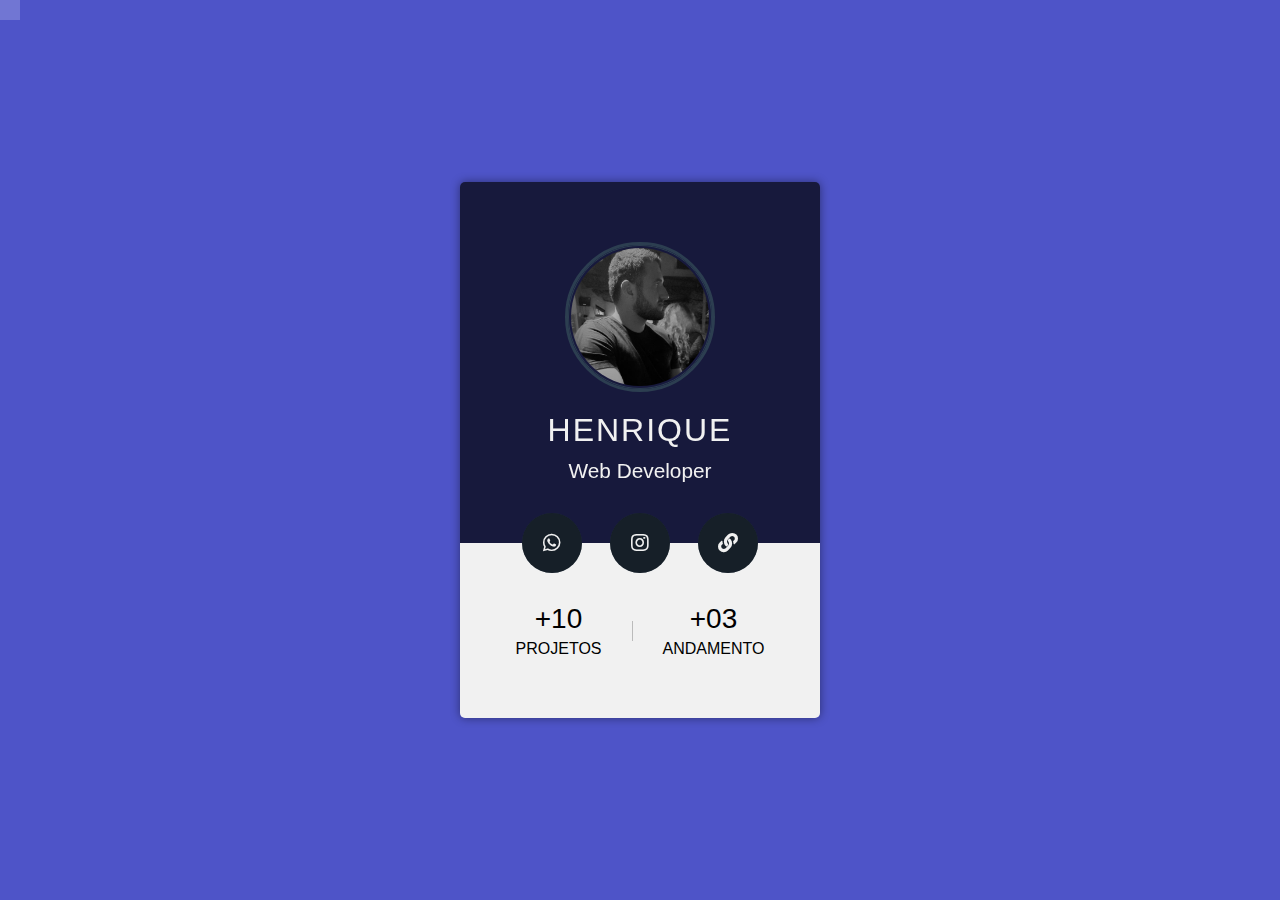
<file: index.html>
<!DOCTYPE html>
<html lang="pt-br">

<head>
    <meta charset="utf-8">
    <meta name="viewport" content="width=device-width, initial-scale=1">
    <link rel="stylesheet" href="https://cdnjs.cloudflare.com/ajax/libs/font-awesome/5.11.2/css/all.css">
    <link rel="stylesheet" href="assets/css/profile.css">
    <link rel="stylesheet" href="assets/css/background-generator.css">
    <title>Henrique Nunes de David</title>
</head>

<body>

    <ul class="background">
        <li></li>
        <li></li>
        <li></li>
        <li></li>
        <li></li>
        <li></li>
        <li></li>
        <li></li>
        <li></li>
        <li></li>
    </ul>
    
    <div class="profile-card">
        <div class="top-section">
           <!--
            <i class="message fas fa-envelope"></i>
            <i class="notif fas fa-bell"></i>
            -->
            <div class="pic">
                <img src="assets/img/profile.png" alt="">
            </div>
            <div class="name">Henrique</div>
            <div class="tag">Web Developer</div>
        </div>

        <div class="bottom-section">
            <div class="social-media">
                <a href="https://api.whatsapp.com/send?l=pt-BR&phone=5551985274353&text=Ol%C3%A1%2C%20te%20achei%20aqui%20no%20Instagram.%20Vamos%20trocar%20uma%20ideia!" target="_blank">
                    <i class="fab fa-whatsapp" title="WhatsApp"></i>
                </a>
                <a href="https://www.instagram.com/henrique_de_david/" target="_blank">
                    <i class="fab fa-instagram" title="@henrique_de_david"></i>
                </a>
                <a href="assets/projects.html" target="_blank">
                    <i class="fas fa-link" title="Portfólio"></i>
                </a>
            </div>

            <div class="videos">+10<span>Projetos</span></div>
            <div class="border"></div>
            <div class="subscribers">+03<span>Andamento</span></div>
        </div>
    </div>
</body>

</html>
</file>
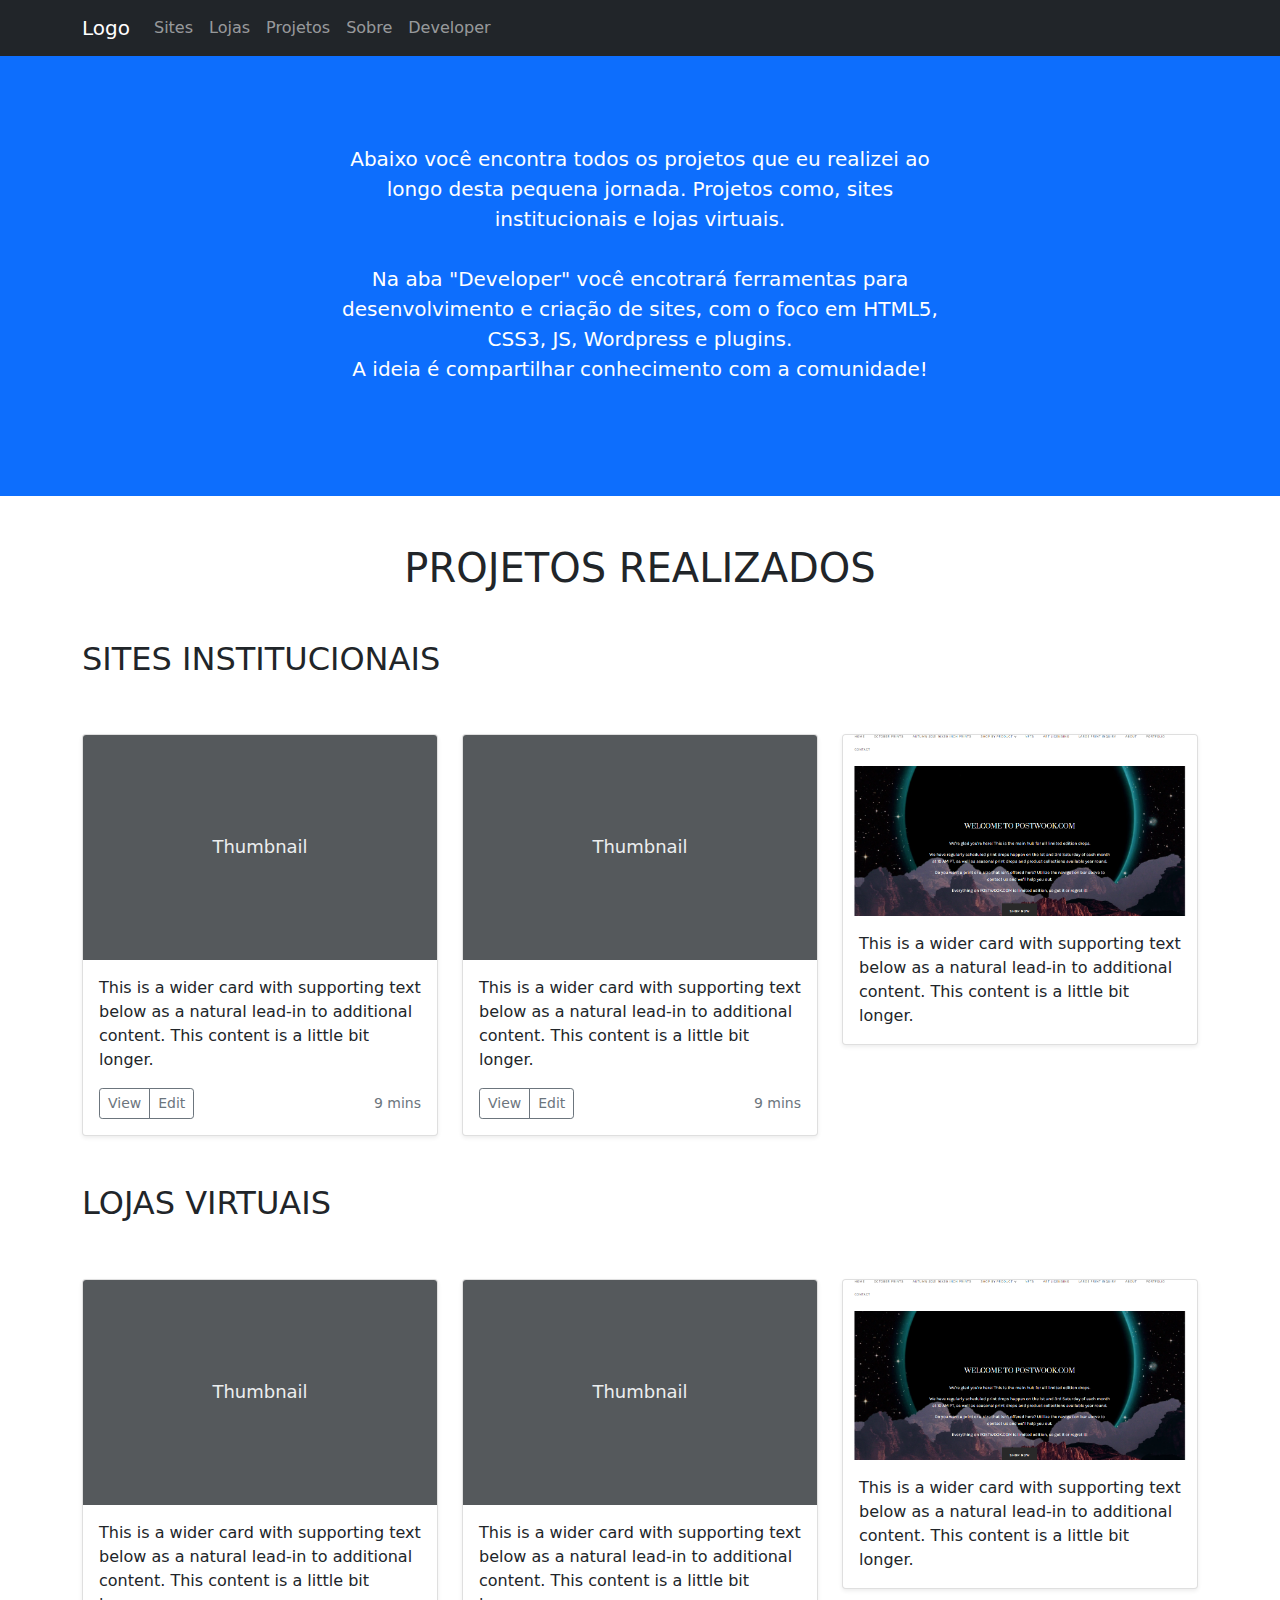
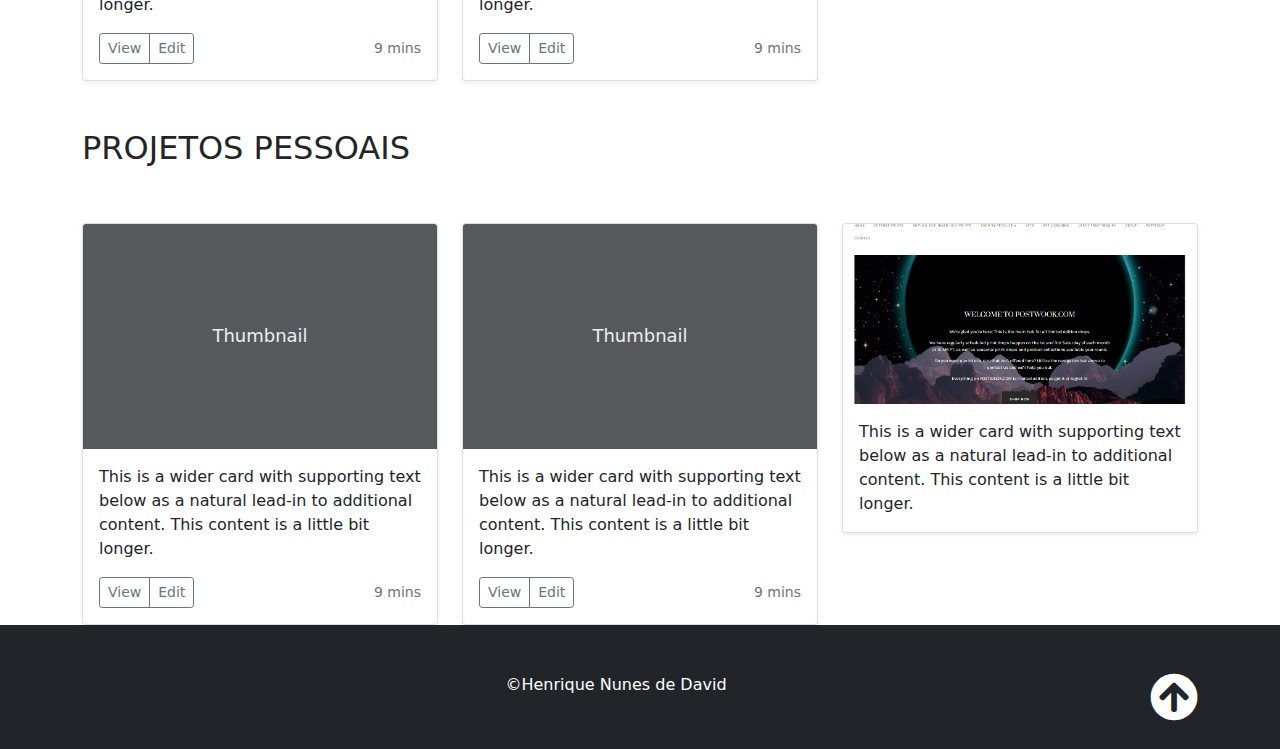
<file: assets/projects.html>
<!DOCTYPE html>
<html lang="pt-br">

<head>
    <meta charset="utf-8">
    <meta name="viewport" content="width=device-width, initial-scale=1">
    <link rel="stylesheet" href="https://cdnjs.cloudflare.com/ajax/libs/font-awesome/5.11.2/css/all.css">
    <link rel="stylesheet" href="css/bootstrap.min.css">
    <link rel="stylesheet" href="css/default.css">
    <title>Henrique Nunes de David</title>

    <style>

    </style>
</head>

<body>

    <!------------------------------------------------>
    <!-- ---------- SECAO NAVBAR ---------- -->
    <!------------------------------------------------>
    <nav class="navbar navbar-expand-md navbar-dark bg-dark mb-5 fixed-top">
        <div class="container">
            <a class="navbar-brand" href="#">Logo</a>
            <button class="navbar-toggler" type="button" data-bs-toggle="collapse" data-bs-target="#navbarCollapse" aria-controls="navbarCollapse" aria-expanded="false" aria-label="Toggle navigation">
                <span class="navbar-toggler-icon"></span>
            </button>
            <div class="collapse navbar-collapse" id="navbarCollapse">
                <ul class="navbar-nav me-auto mb-2 mb-md-0">
                    <li class="nav-item">
                        <a class="nav-link" href="#sites">Sites</a>
                    </li>
                    <li class="nav-item">
                        <a class="nav-link" href="#lojas">Lojas</a>
                    </li>
                    <li class="nav-item">
                        <a class="nav-link" href="#projetos">Projetos</a>
                    </li>
                    <li class="nav-item">
                        <a class="nav-link" href="#sobre">Sobre</a>
                    </li>
                    <li class="nav-item">
                        <a class="nav-link" href="#developer">Developer</a>
                    </li>
                </ul>
            </div>
        </div>
    </nav>

    <main>
        <!------------------------------------------------>
        <!-- ---------- SECAO CABECALHO ---------- -->
        <!------------------------------------------------>
        <section class="py-5 my-5 text-center container-fluid text-white bg-primary">
            <div class="row py-5">
                <div class="col-lg-6 col-md-8 mx-auto">
                    <p class="lead">
                        Abaixo você encontra todos os projetos que eu realizei ao longo desta pequena jornada. Projetos como, sites institucionais e lojas virtuais.
                        <br><br>
                        Na aba "Developer" você encotrará ferramentas para desenvolvimento e criação de sites, com o foco em HTML5, CSS3, JS, Wordpress e plugins.
                        <br>
                        A ideia é compartilhar conhecimento com a comunidade!
                    </p>
                </div>
            </div>
        </section>


        <h1 class="fw-light text-center text-uppercase mt-5 mb-0">Projetos Realizados</h1>

        <!------------------------------------------------>
        <!-- ---------- SECAO SITES INSTITUCIONAIS ---- -->
        <!------------------------------------------------>
        <div class="album">
            <div class="container">
                <h2 class="fw-light text-uppercase py-5" id="sites">Sites Institucionais</h2>
                <div class="row row-cols-1 row-cols-sm-2 row-cols-md-3 g-4">
                    <!------------------------------------------------>
                    <!-- ---------- CARD 1 ---------- -->
                    <!------------------------------------------------>
                    <div class="col">
                        <div class="card shadow-sm">
                            <svg class="bd-placeholder-img card-img-top" width="100%" height="225" xmlns="http://www.w3.org/2000/svg" role="img" aria-label="Placeholder: Thumbnail" preserveAspectRatio="xMidYMid slice" focusable="false">
                                <title>Placeholder</title>
                                <rect width="100%" height="100%" fill="#55595c" /><text x="50%" y="50%" fill="#eceeef" dy=".3em">Thumbnail</text>
                            </svg>

                            <div class="card-body">
                                <p class="card-text">This is a wider card with supporting text below as a natural lead-in to additional content. This content is a little bit longer.</p>
                                <div class="d-flex justify-content-between align-items-center">
                                    <div class="btn-group">
                                        <button type="button" class="btn btn-sm btn-outline-secondary">View</button>
                                        <button type="button" class="btn btn-sm btn-outline-secondary">Edit</button>
                                    </div>
                                    <small class="text-muted">9 mins</small>
                                </div>
                            </div>
                        </div>
                    </div>
                    <!------------------------------------------------>
                    <!-- ---------- CARD 2 ---------- -->
                    <!------------------------------------------------>
                    <div class="col">
                        <div class="card shadow-sm">
                            <svg class="bd-placeholder-img card-img-top" width="100%" height="225" xmlns="http://www.w3.org/2000/svg" role="img" aria-label="Placeholder: Thumbnail" preserveAspectRatio="xMidYMid slice" focusable="false">
                                <title>Placeholder</title>
                                <rect width="100%" height="100%" fill="#55595c" /><text x="50%" y="50%" fill="#eceeef" dy=".3em">Thumbnail</text>
                            </svg>
                            <div class="card-body">
                                <p class="card-text">This is a wider card with supporting text below as a natural lead-in to additional content. This content is a little bit longer.</p>
                                <div class="d-flex justify-content-between align-items-center">
                                    <div class="btn-group">
                                        <button type="button" class="btn btn-sm btn-outline-secondary">View</button>
                                        <button type="button" class="btn btn-sm btn-outline-secondary">Edit</button>
                                    </div>
                                    <small class="text-muted">9 mins</small>
                                </div>
                            </div>
                        </div>
                    </div>
                    <!------------------------------------------------>
                    <!-- ---------- CARD 3 ---------- -->
                    <!-- ---------- SITE POSTWORK ---------- -->
                    <!------------------------------------------------>
                    <div class="col">
                        <div class="card shadow-sm ">
                            <a href="https://postwork.com.br/" target="_blank">
                                <img class="w-100 h-100 rounded-top" src="../assets/img/teste.png" alt="">
                            </a>
                            <div class="card-body">
                                <p class="card-text text-decoration-none">This is a wider card with supporting text below as a natural lead-in to additional content. This content is a little bit longer.</p>
                            </div>
                        </div>
                    </div>
                </div>

            </div>
        </div>



        <!------------------------------------------------>
        <!-- ---------- SECAO LOJAS VIRTUAIS ---------- -->
        <!------------------------------------------------>
        <div class="album">
            <div class="container">

                <h2 class="fw-light text-uppercase py-5" id="lojas">Lojas Virtuais</h2>
                <div class="row row-cols-1 row-cols-sm-2 row-cols-md-3 g-4">
                    <!------------------------------------------------>
                    <!-- ---------- CARD 1 ---------- -->
                    <!------------------------------------------------>
                    <div class="col">
                        <div class="card shadow-sm">
                            <svg class="bd-placeholder-img card-img-top" width="100%" height="225" xmlns="http://www.w3.org/2000/svg" role="img" aria-label="Placeholder: Thumbnail" preserveAspectRatio="xMidYMid slice" focusable="false">
                                <title>Placeholder</title>
                                <rect width="100%" height="100%" fill="#55595c" /><text x="50%" y="50%" fill="#eceeef" dy=".3em">Thumbnail</text>
                            </svg>

                            <div class="card-body">
                                <p class="card-text">This is a wider card with supporting text below as a natural lead-in to additional content. This content is a little bit longer.</p>
                                <div class="d-flex justify-content-between align-items-center">
                                    <div class="btn-group">
                                        <button type="button" class="btn btn-sm btn-outline-secondary">View</button>
                                        <button type="button" class="btn btn-sm btn-outline-secondary">Edit</button>
                                    </div>
                                    <small class="text-muted">9 mins</small>
                                </div>
                            </div>
                        </div>
                    </div>
                    <!------------------------------------------------>
                    <!-- ---------- CARD 2 ---------- -->
                    <!------------------------------------------------>
                    <div class="col">
                        <div class="card shadow-sm">
                            <svg class="bd-placeholder-img card-img-top" width="100%" height="225" xmlns="http://www.w3.org/2000/svg" role="img" aria-label="Placeholder: Thumbnail" preserveAspectRatio="xMidYMid slice" focusable="false">
                                <title>Placeholder</title>
                                <rect width="100%" height="100%" fill="#55595c" /><text x="50%" y="50%" fill="#eceeef" dy=".3em">Thumbnail</text>
                            </svg>
                            <div class="card-body">
                                <p class="card-text">This is a wider card with supporting text below as a natural lead-in to additional content. This content is a little bit longer.</p>
                                <div class="d-flex justify-content-between align-items-center">
                                    <div class="btn-group">
                                        <button type="button" class="btn btn-sm btn-outline-secondary">View</button>
                                        <button type="button" class="btn btn-sm btn-outline-secondary">Edit</button>
                                    </div>
                                    <small class="text-muted">9 mins</small>
                                </div>
                            </div>
                        </div>
                    </div>
                    <!------------------------------------------------>
                    <!-- ---------- CARD 3 ---------- -->
                    <!-- ---------- SITE POSTWORK ---------- -->
                    <!------------------------------------------------>
                    <div class="col">
                        <div class="card shadow-sm ">
                            <a href="https://postwork.com.br/" target="_blank">
                                <img class="w-100 h-100 rounded-top" src="../assets/img/teste.png" alt="">
                            </a>
                            <div class="card-body">
                                <p class="card-text text-decoration-none">This is a wider card with supporting text below as a natural lead-in to additional content. This content is a little bit longer.</p>
                            </div>
                        </div>
                    </div>
                </div>
            </div>
        </div>



        <!------------------------------------------------>
        <!-- ---------- SECAO PROJETOS PESSOAIS ------- -->
        <!------------------------------------------------>
        <div class="album">
            <div class="container">

                <h2 class="fw-light text-uppercase py-5" id="projetos">Projetos Pessoais</h2>
                <div class="row row-cols-1 row-cols-sm-2 row-cols-md-3 g-4">
                    <!------------------------------------------------>
                    <!-- ---------- CARD 1 ---------- -->
                    <!------------------------------------------------>
                    <div class="col">
                        <div class="card shadow-sm">
                            <svg class="bd-placeholder-img card-img-top" width="100%" height="225" xmlns="http://www.w3.org/2000/svg" role="img" aria-label="Placeholder: Thumbnail" preserveAspectRatio="xMidYMid slice" focusable="false">
                                <title>Placeholder</title>
                                <rect width="100%" height="100%" fill="#55595c" /><text x="50%" y="50%" fill="#eceeef" dy=".3em">Thumbnail</text>
                            </svg>

                            <div class="card-body">
                                <p class="card-text">This is a wider card with supporting text below as a natural lead-in to additional content. This content is a little bit longer.</p>
                                <div class="d-flex justify-content-between align-items-center">
                                    <div class="btn-group">
                                        <button type="button" class="btn btn-sm btn-outline-secondary">View</button>
                                        <button type="button" class="btn btn-sm btn-outline-secondary">Edit</button>
                                    </div>
                                    <small class="text-muted">9 mins</small>
                                </div>
                            </div>
                        </div>
                    </div>
                    <!------------------------------------------------>
                    <!-- ---------- CARD 2 ---------- -->
                    <!------------------------------------------------>
                    <div class="col">
                        <div class="card shadow-sm">
                            <svg class="bd-placeholder-img card-img-top" width="100%" height="225" xmlns="http://www.w3.org/2000/svg" role="img" aria-label="Placeholder: Thumbnail" preserveAspectRatio="xMidYMid slice" focusable="false">
                                <title>Placeholder</title>
                                <rect width="100%" height="100%" fill="#55595c" /><text x="50%" y="50%" fill="#eceeef" dy=".3em">Thumbnail</text>
                            </svg>
                            <div class="card-body">
                                <p class="card-text">This is a wider card with supporting text below as a natural lead-in to additional content. This content is a little bit longer.</p>
                                <div class="d-flex justify-content-between align-items-center">
                                    <div class="btn-group">
                                        <button type="button" class="btn btn-sm btn-outline-secondary">View</button>
                                        <button type="button" class="btn btn-sm btn-outline-secondary">Edit</button>
                                    </div>
                                    <small class="text-muted">9 mins</small>
                                </div>
                            </div>
                        </div>
                    </div>
                    <!------------------------------------------------>
                    <!-- ---------- CARD 3 ---------- -->
                    <!-- ---------- SITE POSTWORK ---------- -->
                    <!------------------------------------------------>
                    <div class="col">
                        <div class="card shadow-sm ">
                            <a href="https://postwork.com.br/" target="_blank">
                                <img class="w-100 h-100 rounded-top" src="../assets/img/teste.png" alt="">
                            </a>
                            <div class="card-body">
                                <p class="card-text text-decoration-none">This is a wider card with supporting text below as a natural lead-in to additional content. This content is a little bit longer.</p>
                            </div>
                        </div>
                    </div>
                </div>
            </div>
        </div>
    </main>

    <!------------------------------------------------>
    <!-- ---------- SECAO RODAPE ---------- -->
    <!------------------------------------------------>
    <footer class="py-5 bg-dark text-white">
        <div class="container">
            <p class="float-end">
                <a href="#">
                    <i class="fas fa-arrow-circle-up fa-3x text-white"></i>
                </a>
            </p>
            <p class="mb-1 text-center">&copy;Henrique Nunes de David</p>
        </div>

    </footer>

    <script src="../assets/js/bootstrap.bundle.min.js"></script>
</body></html>
</file>
<file: assets/css/profile.css>
* {
    margin: 0;
    padding: 0;
    box-sizing: border-box;
    text-decoration: none;
}

body {
    /* background: #4e54c8 url(../img/bg-3.jpg) no-repeat center; */
    background-size: cover;
    min-height: 100vh;
    display: flex;
    align-items: center;
    justify-content: center;
    font-family: "Open Sans", sans-serif;
}

.profile-card {
    width: 360px;
    text-align: center;
    position: relative;
    box-shadow: 0 0 10px #00000070;
    border-radius: 5px;
    overflow: hidden;
}

.top-section {
    padding: 60px 40px;
    /*background: #00000090;*/
    background-color: rgba(0,0,0,0.7);
}

.message,
.notif {
    position: absolute;
    top: 40px;
    font-size: 20px;
    cursor: pointer;
    color: #ffffff50;
}

.message {
    right: 40px;
}

.notif {
    left: 40px;
}

.pic {
    width: 150px;
    height: 150px;
    margin: auto;
    margin-bottom: 20px;
    border: 3px solid #2c3e50;
    border-radius: 50%;
    padding: 3px;
    position: relative;
}

.pic:after {
    content: "";
    width: 100%;
    height: 100%;
    position: absolute;
    border: 1px solid #2c3e50;
    left: 0;
    top: 0;
    box-sizing: border-box;
    border-radius: 50%;
    animation: wave 1.5s infinite linear;
}

@keyframes wave {
    to {
        transform: scale(1.5);
        opacity: 0;
    }
}

.pic img {
    width: 100%;
    height: 100%;
    border-radius: 50%;
}

.name {
    color: #f1f1f1;
    font-size: 2em;
    letter-spacing: 2px;
    text-transform: uppercase;
    margin-bottom: 10px;
}

.tag {
    font-size: 1.3em;
    color: #F1F1F1;
}

.bottom-section {
    background: #f1f1f1;
    padding: 60px 40px;
    position: relative;
    display: flex;
    align-items: center;
    justify-content: center;
    font-size: 28px;
    text-transform: uppercase;
}

.border {
    width: 1px;
    height: 20px;
    background: #bbb;
    margin: 0 30px;
}

.bottom-section span {
    font-size: 1rem;
    display: block;
    margin-top: 5px;
}

.social-media {
    position: absolute;
    width: 100%;
    top: -30px;
    left: 0;
    z-index: 1;
}

.social-media i {
    width: 60px;
    height: 60px;
    background: #2c3e50;
    background: #00000080;
    border-radius: 50%;
    color: #f1f1f1;
    font-size: 20px;
    line-height: 60px !important;
    margin: 0 10px;
    position: relative;
}

.social-media i:after {
    content: "";
    width: 100%;
    height: 100%;
    position: absolute;
    background: #2c3e50;
    left: 0;
    top: 0;
    box-sizing: border-box;
    border-radius: 50%;
    z-index: -1;
    transition: 0.4s linear;
}

.social-media i:hover:after {
    transform: scale(1.5);
    opacity: 0;
}
</file>
<file: assets/css/default.css>
/* CONFIGURAÇÃO PARA A PÁGINA PROJETOS*/
.bd-placeholder-img {
    font-size: 1.125rem;
    text-anchor: middle;
    -webkit-user-select: none;
    -moz-user-select: none;
    user-select: none;
}

@media (min-width: 768px) {
    .bd-placeholder-img-lg {
        font-size: 3.5rem;
    }
}
</file>
<file: assets/css/background-generator.css>
@keyframes animate {
    0%{
        transform: translateY(0) rotate(0deg);
        opacity: 1;
        border-radius: 0;
    }
    100%{
        transform: translateY(-1000px) rotate(720deg);
        opacity: 0;
        border-radius: 50%;
    }
}

.background {
    position: fixed;
    width: 100vw;
    height: 100vh;
    top: 0;
    left: 0;
    margin: 0;
    padding: 0;
    background: #4e54c8;
    overflow: hidden;
}
.background li {
    position: absolute;
    display: block;
    list-style: none;
    width: 20px;
    height: 20px;
    background: rgba(255, 255, 255, 0.2);
    animation: animate 19s linear infinite;
}




.background li:nth-child(0) {
    left: 18%;
    width: 195px;
    height: 195px;
    bottom: -195px;
    animation-delay: 1s;
}
.background li:nth-child(1) {
    left: 11%;
    width: 102px;
    height: 102px;
    bottom: -102px;
    animation-delay: 4s;
}
.background li:nth-child(2) {
    left: 80%;
    width: 149px;
    height: 149px;
    bottom: -149px;
    animation-delay: 6s;
}
.background li:nth-child(3) {
    left: 10%;
    width: 189px;
    height: 189px;
    bottom: -189px;
    animation-delay: 10s;
}
.background li:nth-child(4) {
    left: 63%;
    width: 127px;
    height: 127px;
    bottom: -127px;
    animation-delay: 14s;
}
.background li:nth-child(5) {
    left: 70%;
    width: 142px;
    height: 142px;
    bottom: -142px;
    animation-delay: 18s;
}
.background li:nth-child(6) {
    left: 12%;
    width: 191px;
    height: 191px;
    bottom: -191px;
    animation-delay: 22s;
}
.background li:nth-child(7) {
    left: 38%;
    width: 104px;
    height: 104px;
    bottom: -104px;
    animation-delay: 26s;
}
.background li:nth-child(8) {
    left: 66%;
    width: 103px;
    height: 103px;
    bottom: -103px;
    animation-delay: 30s;
}
.background li:nth-child(9) {
    left: 89%;
    width: 119px;
    height: 119px;
    bottom: -119px;
    animation-delay: 32s;
}
</file>
